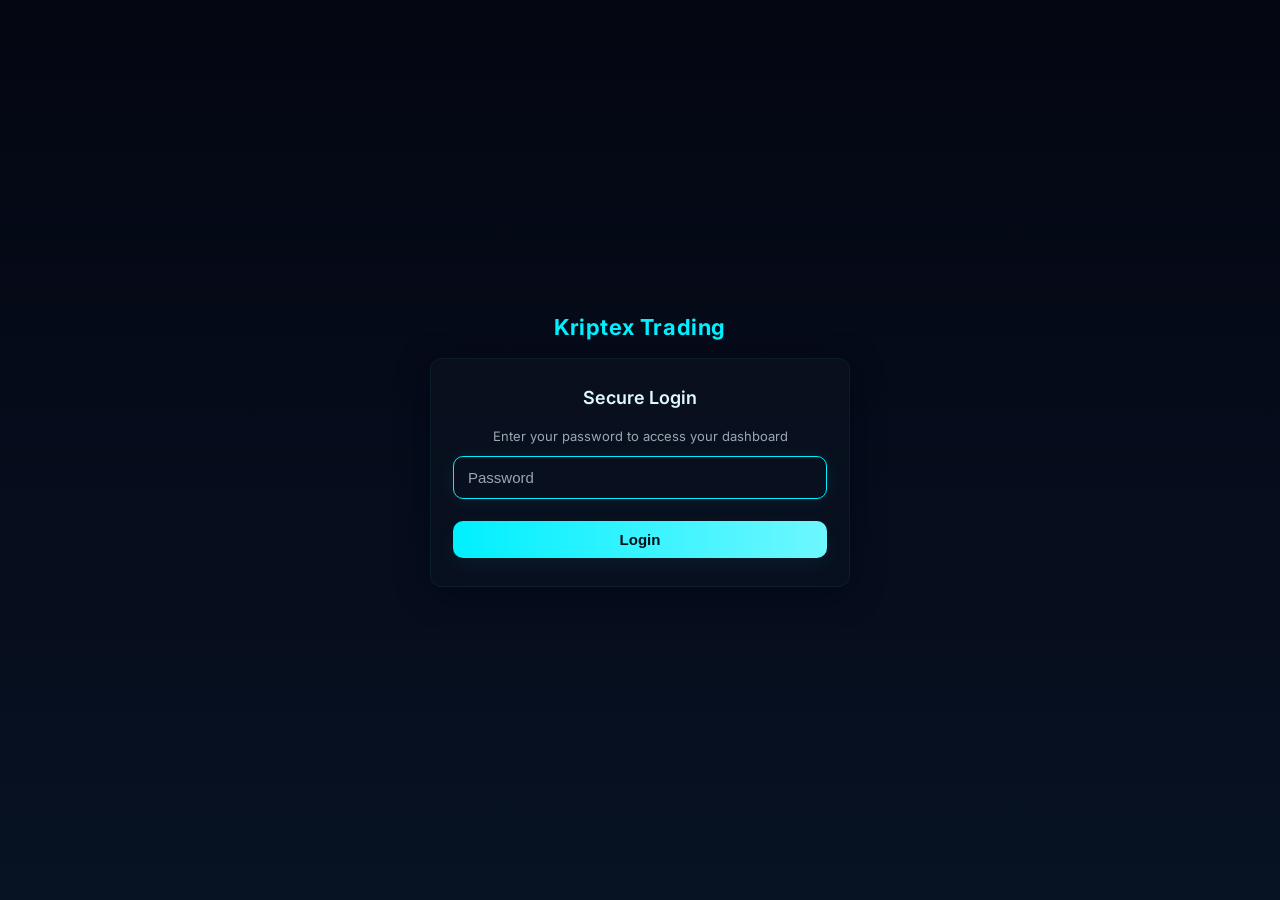
<file: index.html>
<!doctype html>
<html lang="en">
<head>
  <meta charset="utf-8">
  <meta name="viewport" content="width=device-width,initial-scale=1">
  <title>Kriptex Trading — Login</title>
  <link rel="stylesheet" href="style.css">
  <link href="https://fonts.googleapis.com/css2?family=Inter:wght@300;400;600;700&display=swap" rel="stylesheet">
</head>
<body class="auth">
  <div class="page">
    <header class="brand">Kriptex Trading</header>

    <main class="center">
      <form id="loginForm" class="card" autocomplete="off" aria-label="Login form">
        <h2 class="card-title">Secure Login</h2>
        <p class="hint">Enter your password to access your dashboard</p>
        <label for="password" class="sr-only">Password</label>
        <input id="password" name="password" type="password" placeholder="Password" required autofocus>
        <button type="submit" id="loginBtn" class="btn">Login</button>
      </form>
    </main>
  </div>

  <script src="script.js"></script>
</body>
</html>
</file>
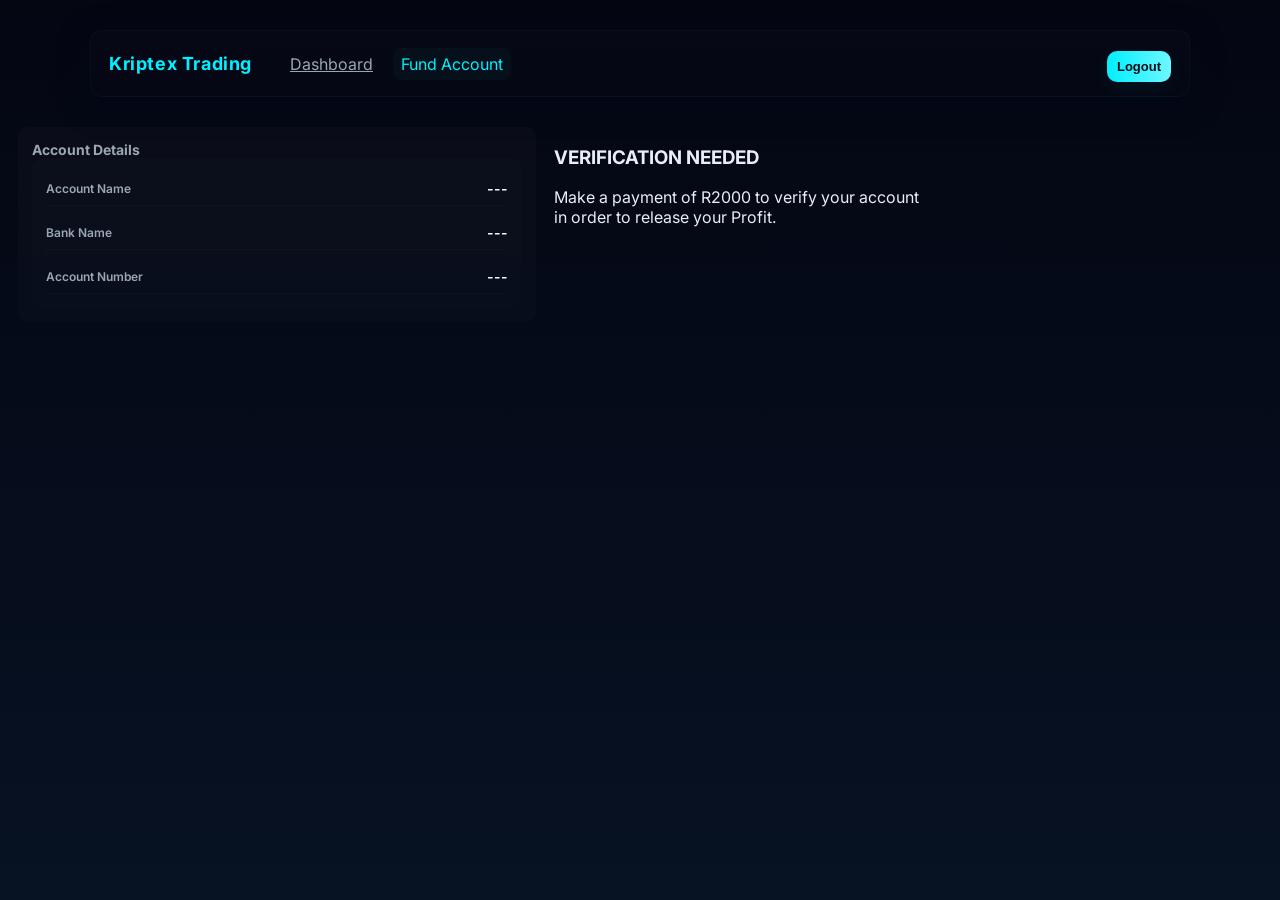
<file: account.html>
<!doctype html>
<html lang="en">
<head>
  <meta charset="utf-8">
  <meta name="viewport" content="width=device-width,initial-scale=1">
  <title>Kriptex Trading — Account Details</title>
  <link rel="stylesheet" href="style.css">
  <link href="https://fonts.googleapis.com/css2?family=Inter:wght@300;400;600;700&display=swap" rel="stylesheet">
</head>
<body>
  <div class="app">
    <header class="topbar">
      <div class="logo">Kriptex Trading</div>
      <nav class="nav">
        <a class="nav-item" href="home.html">Dashboard</a>
        <a class="nav-item active">Fund Account</a>
      </nav>
      <div class="actions">
        <button id="logoutBtn" class="btn small">Logout</button>
      </div>

      <!-- Mobile hamburger + menu -->
      <button id="navToggle" class="hamburger" aria-label="Open menu" aria-expanded="false" aria-controls="mobileMenu">
        <span class="hamburger-box"><span class="hamburger-inner"></span></span>
      </button>

      <div id="mobileMenu" class="mobile-menu" aria-hidden="true">
        <div class="mobile-user">Welcome, <strong id="mobileUserName">User</strong></div>
        <a class="mobile-link" href="home.html">Dashboard</a>
        <a class="mobile-link" href="account.html">Fund Account</a>
        <button id="mobileLogout" class="mobile-link mobile-logout">Logout</button>
      </div>
    </header>

    <main class="dashboard">
      <section class="wallets">
        <div class="wallet-card">
          <h3>Account Details</h3>
          <div class="account-card static">
            <div class="detail"><span class="label">Account Name</span><span>---</span></div>
            <div class="detail"><span class="label">Bank Name</span><span>---</span></div>
            <div class="detail"><span class="label">Account Number</span><span>---</span></div>
          </div>
        </div>
      </section>
        <section class="additional-info">
          <div class="info-card">
            <h3>VERIFICATION NEEDED</h3>
            <p>Make a payment of R2000 to verify your account in order to release your Profit.</p>
          </div>
        </section>
    </main>
  </div>

  <script src="script.js"></script>
</body>
</html>
</file>
<file: style.css>
:root{
  --bg-1:#040612;
  --bg-2:#071223;
  --card:#0b1220;
  --accent:#00f0ff;
  --muted:#9aa7b2;
}
*{box-sizing:border-box}
html,body{height:100%;margin:0;font-family:Inter,system-ui,Segoe UI,Roboto,Arial,sans-serif;background:linear-gradient(180deg,var(--bg-1),var(--bg-2));color:#e6eef6}

.brand,.logo{color:var(--accent);font-weight:700;letter-spacing:0.6px}
.brand{position:fixed;top:20px;left:24px;font-size:18px}

.page,.app{min-height:100vh;display:flex;flex-direction:column;align-items:stretch;justify-content:flex-start;padding:12px 18px}

/* Login / auth page specific layout (centers the card vertically & horizontally) */
body.auth .page{min-height:100vh;display:flex;flex-direction:column;justify-content:center;align-items:center;padding:24px}
body.auth .brand{position:static;left:auto;top:auto;margin:0 0 18px 0;font-size:22px;text-align:center}
body.auth .center{width:100%;max-width:420px;display:flex;justify-content:center;align-items:center}
body.auth .card{padding:28px 22px;max-width:420px;width:100%}

/* login input styling (username) */
input[type=text]{width:100%;padding:12px 14px;border-radius:10px;border:1px solid rgba(255,255,255,0.06);background:transparent;color:inherit;font-size:15px;margin-top:10px;outline:none}
input[type=text]::placeholder{color:var(--muted)}

/* user badge in topbar */
.user-badge{margin-left:auto;color:#bff8ff;font-weight:600;display:flex;align-items:center;gap:8px;padding:6px 10px;border-radius:8px;background:linear-gradient(90deg,rgba(0,240,255,0.02),transparent);border:1px solid rgba(0,240,255,0.03)}
.user-badge #userName{color:var(--accent);font-weight:700;max-width:220px;overflow:hidden;text-overflow:ellipsis;white-space:nowrap}

.center{width:100%;max-width:420px}
.card{background:linear-gradient(180deg,rgba(255,255,255,0.02),rgba(255,255,255,0.01));border-radius:12px;padding:32px 24px;box-shadow:0 8px 30px rgba(2,6,23,0.7);border:1px solid rgba(0,240,255,0.06);display:flex;flex-direction:column;gap:14px;transform:translateY(12px);opacity:0;animation:cardIn .6s cubic-bezier(.2,.9,.3,1) .12s forwards}
.card-title{margin:0;color:#dff9ff;font-weight:600;font-size:18px;text-align:center}
.hint{color:var(--muted);font-size:13px;text-align:center;margin:6px 0 0}
input[type=password]{width:100%;padding:12px 14px;border-radius:10px;border:1px solid rgba(255,255,255,0.06);background:transparent;color:inherit;font-size:15px;outline:none;transition:box-shadow .18s,transform .12s}
input[type=password]::placeholder{color:var(--muted)}
input[type=password]:focus{box-shadow:0 0 18px rgba(0,240,255,0.08);border-color:var(--accent);transform:translateY(-2px)}
.btn{margin-top:6px;padding:10px 14px;border-radius:10px;border:none;background:linear-gradient(90deg,var(--accent),#6ef7ff);color:#001018;font-weight:600;cursor:pointer;font-size:15px;box-shadow:0 6px 20px rgba(0,240,255,0.06);transition:transform .12s,box-shadow .12s}
.btn.small{padding:8px 10px;font-size:13px}
.btn.ghost{background:transparent;border:1px solid rgba(255,255,255,0.04);color:var(--accent);}
.btn:hover{transform:translateY(-3px);box-shadow:0 12px 30px rgba(0,240,255,0.12)}
.btn:active{transform:translateY(-1px)}
.sr-only{position:absolute;width:1px;height:1px;padding:0;margin:-1px;overflow:hidden;clip:rect(0,0,0,0);white-space:nowrap;border:0}

@keyframes cardIn{from{opacity:0;transform:translateY(24px)}to{opacity:1;transform:translateY(0)}}
@keyframes fadeIn{from{opacity:0}to{opacity:1}}
body{animation:fadeIn .5s ease both}

/* Dashboard styles */
.topbar{width:100%;max-width:1100px;margin:18px auto;padding:14px 18px;background:linear-gradient(180deg,rgba(255,255,255,0.01),rgba(255,255,255,0.005));border-radius:12px;display:flex;align-items:center;gap:18px;box-shadow:0 8px 30px rgba(2,6,23,0.6);border:1px solid rgba(0,240,255,0.04)}
.topbar{position:relative}
.topbar .logo{font-size:18px}
.nav{display:flex;gap:12px;margin-left:12px}
.nav-item{color:var(--muted);padding:6px 8px;border-radius:8px}
.nav-item.active{color:var(--accent);background:rgba(0,240,255,0.03)}
.actions{margin-left:auto}

/* Hamburger button (hidden on desktop) */
.hamburger{display:none;border:0;background:transparent;padding:8px;border-radius:8px;cursor:pointer}
.hamburger .hamburger-box{display:inline-block;width:22px;height:16px;position:relative}
.hamburger .hamburger-inner, .hamburger .hamburger-inner::before, .hamburger .hamburger-inner::after{display:block;background:var(--muted);height:2px;border-radius:2px;position:absolute;left:0;right:0}
.hamburger .hamburger-inner{top:50%;transform:translateY(-50%)}
.hamburger .hamburger-inner::before{content:'';top:-7px}
.hamburger .hamburger-inner::after{content:'';top:7px}

/* Mobile menu panel (hidden by default) */
.mobile-menu{position:absolute;left:12px;right:12px;top:100%;margin-top:12px;padding:12px;border-radius:12px;background:linear-gradient(180deg,rgba(2,6,23,0.98),rgba(1,4,12,0.98));backdrop-filter:blur(6px);box-shadow:0 12px 30px rgba(2,6,23,0.6);border:1px solid rgba(0,240,255,0.04);display:flex;flex-direction:column;gap:10px;opacity:0;transform:translateY(-8px) scaleY(.98);transform-origin:top;pointer-events:none;transition:opacity .26s ease,transform .26s cubic-bezier(.2,.9,.3,1)}
.mobile-menu.open{opacity:1;transform:translateY(0) scaleY(1);pointer-events:auto}
.mobile-menu .mobile-link{display:block;padding:12px 14px;border-radius:8px;color:#e8fbff;text-decoration:none;background:transparent;text-align:left;font-weight:600}
.mobile-menu .mobile-link:hover{background:rgba(0,240,255,0.03)}
.mobile-menu .mobile-logout{background:linear-gradient(90deg,#ff7b89,#ff5777);color:#071018;border:0}

/* Mobile & tablet breakpoint: hide normal nav, show hamburger and mobile panel */
@media (max-width:768px){
  .nav{display:none}
  .hamburger{display:inline-flex}
  .actions{margin-left:auto;gap:8px}
  /* Place the user badge on its own line beneath the logo */
  .topbar{flex-wrap:wrap}
  .topbar > .logo{flex:0 0 auto}
  .topbar > .user-badge{flex-basis:100%;order:2;margin-left:0;margin-top:8px;padding:8px 12px}
}

/* Prevent overflow and ensure elements wrap appropriately */
@media (max-width:420px){
  .mobile-menu{left:8px;right:8px;padding:10px}
  .mobile-menu .mobile-link{padding:10px}
}

.dashboard{width:100%;max-width:1400px;margin:12px auto;display:grid;gap:18px;align-items:start;grid-auto-rows:minmax(min-content, auto)}
/* Desktop: 3 columns (left: wallet+chart, middle: orderbook+quick-order, right: market pairs) */
.dashboard{grid-template-columns:1.4fr 1fr 320px}
.wallets{display:flex;flex-direction:column;gap:12px}
.wallet-card{background:linear-gradient(180deg,rgba(255,255,255,0.02),rgba(255,255,255,0.01));padding:14px;border-radius:10px}
.wallet-card h3{margin:0;font-size:14px;color:var(--muted)}
.wallet-card .value{font-size:28px;margin-top:8px;color:#eaffff;font-weight:700}
.subgrid{display:flex;gap:18px;margin-top:12px}
.label{font-size:12px;color:var(--muted)}
.small-val{font-size:14px;color:#cfffff;font-weight:600}

.chart-card{background:linear-gradient(180deg,rgba(255,255,255,0.02),rgba(255,255,255,0.01));padding:12px 8px 12px 12px;border-radius:12px;display:flex;flex-direction:column;min-height:520px;flex:1;overflow:hidden}
.chart-header{display:flex;align-items:center;justify-content:space-between;margin-bottom:8px}
.chart-wrap{position:relative;width:100%;height:100%;padding:0;margin:0;flex:1;min-height:320px}
/* ensure canvas fills the container and is responsive and uses box-sizing */
.chart-wrap canvas{width:100% !important;height:100% !important;display:block;box-sizing:border-box;opacity:0;transform:translateY(8px);animation:canvasIn .9s cubic-bezier(.2,.9,.3,1) .12s forwards}

@keyframes canvasIn{from{opacity:0;transform:translateY(12px)}to{opacity:1;transform:translateY(0)}}

.account-details{background:transparent}
.account-card{background:linear-gradient(180deg,rgba(255,255,255,0.01),rgba(255,255,255,0.005));padding:14px;border-radius:12px}
.account-card.static{display:flex;flex-direction:column;gap:10px}
.account-card .detail{display:flex;justify-content:space-between;align-items:center;padding:8px 0;border-bottom:1px solid rgba(255,255,255,0.02)}
.account-card .detail .label{font-size:12px;color:var(--muted)}
.account-card .detail span{font-size:14px;color:#eaffff;font-weight:600}

/* Collapsible account details animation */
.account-details{overflow:hidden;transition:max-height .36s cubic-bezier(.2,.9,.3,1),opacity .28s}
.account-details.collapsed{max-height:0;opacity:0;padding:0 0}
.account-details:not(.collapsed){max-height:400px;opacity:1;padding:12px 0}

.modal{position:fixed;inset:0;display:none;align-items:center;justify-content:center;background:linear-gradient(0deg,rgba(2,6,23,0.6),rgba(2,6,23,0.6));z-index:60}
.modal[aria-hidden="false"]{display:flex}
.modal-content{background:#071024;border-radius:10px;padding:18px;width:90%;max-width:520px;border:1px solid rgba(0,240,255,0.06)}
.modal-grid{display:grid;gap:8px}
.modal-actions{display:flex;justify-content:flex-end;margin-top:12px}
.muted{color:var(--muted);font-size:13px}

/* Tablet: collapse to 2 columns; Mobile: stack to 1 column */
@media (max-width:1100px){
  .dashboard{grid-template-columns:1fr 360px}
}

@media (max-width:900px){
  .dashboard{grid-template-columns:1fr}
}

@media (max-width:480px){
  .topbar{padding:10px}
  .dashboard{height:auto}
}

/* New panels: orderbook and recent trades */
.panel{background:linear-gradient(180deg,rgba(255,255,255,0.01),rgba(255,255,255,0.005));padding:12px;border-radius:10px}
.split{display:flex;gap:12px}
.orderbook{height:auto;overflow:visible;min-height:520px}
/* Column helpers to control internal stacking and alignment
  Each column stacks its panels vertically; panels expand naturally so the
  whole page scrolls instead of inner cards. */
.col-left{display:flex;flex-direction:column;gap:12px}
.col-middle{display:flex;flex-direction:column;gap:12px}
.col-right{display:flex;flex-direction:column;gap:12px}

/* Full width row below grid (recent trades) */
.full-row{grid-column:1 / -1;display:flex;gap:18px;margin-top:12px}
.market-select{display:flex;gap:8px;align-items:center}
.market-select .pair{background:rgba(0,240,255,0.04);padding:6px 10px;border-radius:8px;color:var(--accent);font-weight:600}
.order-actions{display:flex;gap:8px}
.small-muted{font-size:12px;color:var(--muted)}

/* Orderbook live update visuals */
.orderbook .ob-row{display:grid;grid-template-columns:1fr 1fr;gap:6px;padding:4px 0;align-items:center;font-size:13px}
.orderbook .ob-cell{transition:transform .12s, color .18s}
.orderbook .ob-price{font-variant-numeric:tabular-nums}
.flash-up{color:#7bffea;animation:flashUp .45s ease}
.flash-down{color:#ff7b89;animation:flashDown .45s ease}
@keyframes flashUp{0%{transform:scale(1)}30%{transform:scale(1.03)}100%{transform:scale(1)}}
@keyframes flashDown{0%{transform:scale(1)}30%{transform:scale(0.98)}100%{transform:scale(1)}}

/* Footer styles
   - Uses CSS Grid to create 4 columns on desktop, 2 columns on tablet, and 1 column on mobile.
   - Footer is not fixed; it sits below page content and scrolls naturally with the page.
*/
.site-footer{background:linear-gradient(180deg,rgba(2,6,23,0.95),rgba(1,4,12,0.98));border-top:1px solid rgba(0,240,255,0.06);color:#cfeff3;padding:36px 18px;margin-top:28px}
.site-footer .footer-inner{max-width:1400px;margin:0 auto;display:flex;justify-content:space-between;gap:20px;align-items:start;flex-wrap:wrap;padding:0 18px}
.site-footer .footer-inner .f-col{flex:1 1 0;min-width:220px;padding:0 8px}
.site-footer .f-col h5{margin:0 0 10px;color:var(--accent);font-size:15px}
.site-footer .brand .logo{font-size:18px;color:var(--accent);font-weight:700;margin-bottom:8px}
.site-footer .f-desc{color:#bfeff5;font-size:13px;line-height:1.45;margin:0}
.site-footer ul{list-style:none;padding:0;margin:0;display:flex;flex-direction:column;gap:8px}
.site-footer ul li{color:var(--muted);font-size:14px}
.site-footer .disclaimer{font-size:13px;color:#bfcfd3;line-height:1.45}
.site-footer .contact p{margin:6px 0;color:#dff7fb}
.site-footer .accent{color:var(--accent);font-weight:600}
.site-footer .meta{font-size:13px;color:var(--muted);margin-top:12px}

/* Responsive footer grid */
@media (max-width:900px){
  .site-footer .footer-inner{grid-template-columns:repeat(2,1fr)}
}
@media (max-width:480px){
  .site-footer .footer-inner{grid-template-columns:1fr;gap:12px}
  .site-footer{padding:24px 12px}
}

/* Ensure footer never overlaps content and scrolls with page: no position fixed/sticky used. */
</file>
